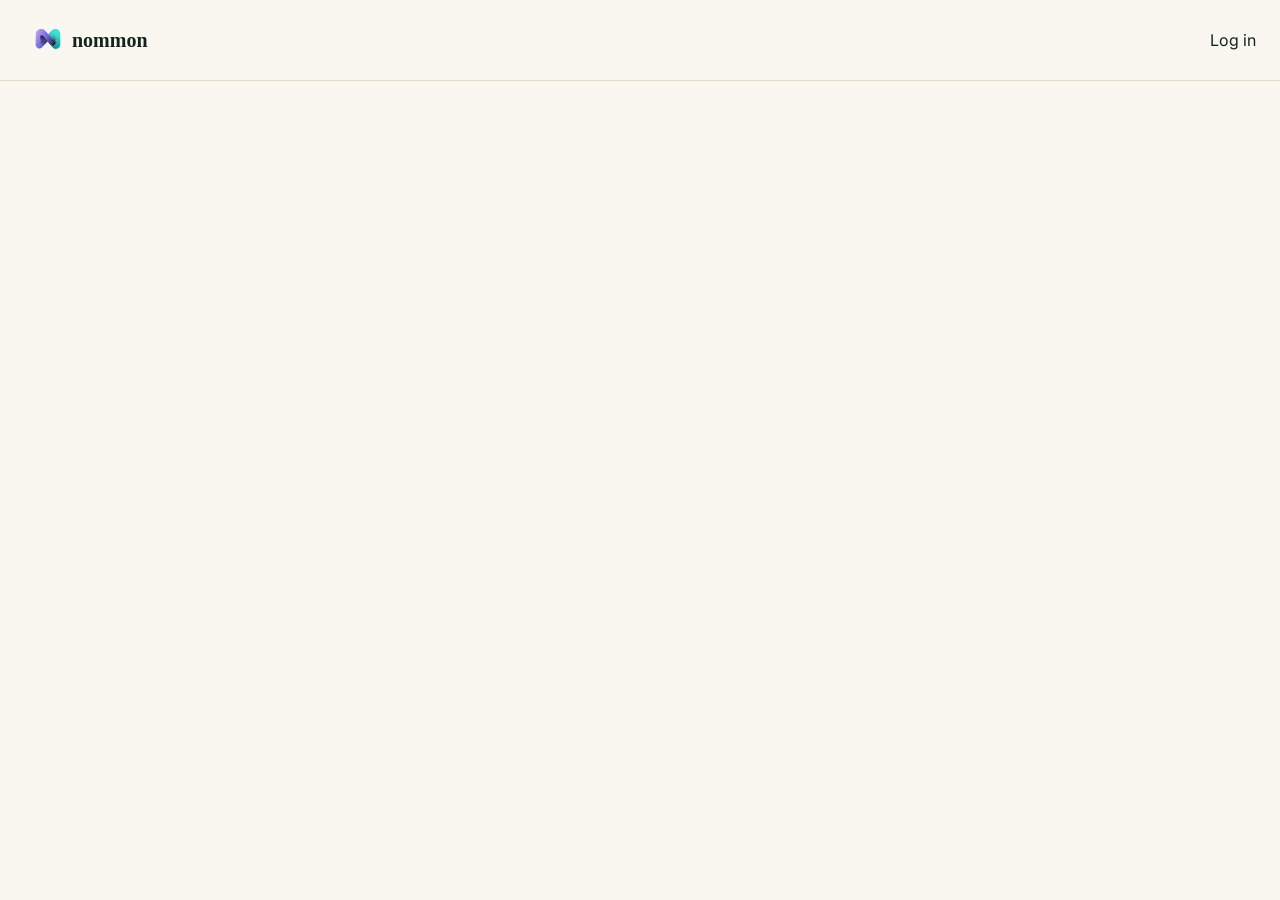
<file: index.html>
<!DOCTYPE html>
<html lang="">
  <head>
    <meta charset="UTF-8">
    <link rel="icon" href="/favicon.ico">
    <meta name="viewport" content="width=device-width, initial-scale=1.0">
    <meta name="theme-color" content="#faf7f1">
    <meta name="apple-mobile-web-app-capable" content="yes">
    <meta name="apple-mobile-web-app-status-bar-style" content="default">
    <meta name="apple-mobile-web-app-title" content="nommon">
    <link rel="apple-touch-icon" href="/pwa/apple-touch-icon.png">
    <title>nommon</title>
    <meta name="description" content="nommon — track your spending, budgets, and money at a glance.">
    <meta property="og:type" content="website">
    <meta property="og:title" content="nommon">
    <meta property="og:description" content="nommon — track your spending, budgets, and money at a glance.">
    <meta property="og:image" content="/social-preview.jpg">
    <meta name="twitter:card" content="summary_large_image">
    <meta name="twitter:title" content="nommon">
    <meta name="twitter:description" content="nommon — track your spending, budgets, and money at a glance.">
    <meta name="twitter:image" content="/social-preview.jpg">
    <script type="module" crossorigin src="/assets/index-Bi1_p0Q9.js"></script>
    <link rel="modulepreload" crossorigin href="/assets/utils-BBqXt1Ul.js">
    <link rel="modulepreload" crossorigin href="/assets/mutationError-DOsi5n_z.js">
    <link rel="modulepreload" crossorigin href="/assets/PopperContent-BxvuaprY.js">
    <link rel="stylesheet" crossorigin href="/assets/index-DiTKgKOl.css">
  <link rel="manifest" href="/manifest.webmanifest"><script id="vite-plugin-pwa:register-sw" src="/registerSW.js"></script></head>
  <body>
    <script>
      // Single Page Apps for GitHub Pages
      // https://github.com/rafgraph/spa-github-pages
      // Restores the path that 404.html encoded before redirecting here.
      ;(function (l) {
        if (l.search[1] === '/') {
          var decoded = l.search
            .slice(1)
            .split('&')
            .map(function (s) {
              return s.replace(/~and~/g, '&')
            })
            .join('?')
          window.history.replaceState(null, null, l.pathname.slice(0, -1) + decoded + l.hash)
        }
      })(window.location)
    </script>
    <script>
      (function () {
        try {
          var stored = localStorage.getItem('nommon-color-scheme')
          var dark =
            stored === 'dark' ||
            (stored !== 'light' && window.matchMedia('(prefers-color-scheme: dark)').matches)
          if (dark) document.documentElement.classList.add('dark')
        } catch (e) {}
      })()
    </script>
    <div id="app"></div>
  </body>
</html>
</file>
<file: assets/index-DiTKgKOl.css>
@import "https://fonts.googleapis.com/css2?family=Inter:wght@400;500;600;700&display=swap";@layer components;@layer properties{@supports (((-webkit-hyphens:none)) and (not (margin-trim:inline))) or ((-moz-orient:inline) and (not (color:rgb(from red r g b)))){*,:before,:after,::backdrop{--tw-translate-x:0;--tw-translate-y:0;--tw-translate-z:0;--tw-rotate-x:initial;--tw-rotate-y:initial;--tw-rotate-z:initial;--tw-skew-x:initial;--tw-skew-y:initial;--tw-border-style:solid;--tw-leading:initial;--tw-font-weight:initial;--tw-tracking:initial;--tw-shadow:0 0 #0000;--tw-shadow-color:initial;--tw-shadow-alpha:100%;--tw-inset-shadow:0 0 #0000;--tw-inset-shadow-color:initial;--tw-inset-shadow-alpha:100%;--tw-ring-color:initial;--tw-ring-shadow:0 0 #0000;--tw-inset-ring-color:initial;--tw-inset-ring-shadow:0 0 #0000;--tw-ring-inset:initial;--tw-ring-offset-width:0px;--tw-ring-offset-color:#fff;--tw-ring-offset-shadow:0 0 #0000;--tw-outline-style:solid;--tw-blur:initial;--tw-brightness:initial;--tw-contrast:initial;--tw-grayscale:initial;--tw-hue-rotate:initial;--tw-invert:initial;--tw-opacity:initial;--tw-saturate:initial;--tw-sepia:initial;--tw-drop-shadow:initial;--tw-drop-shadow-color:initial;--tw-drop-shadow-alpha:100%;--tw-drop-shadow-size:initial;--tw-duration:initial;--tw-ease:initial;--tw-content:"";--tw-animation-delay:0s;--tw-animation-direction:normal;--tw-animation-duration:initial;--tw-animation-fill-mode:none;--tw-animation-iteration-count:1;--tw-enter-blur:0;--tw-enter-opacity:1;--tw-enter-rotate:0;--tw-enter-scale:1;--tw-enter-translate-x:0;--tw-enter-translate-y:0;--tw-exit-blur:0;--tw-exit-opacity:1;--tw-exit-rotate:0;--tw-exit-scale:1;--tw-exit-translate-x:0;--tw-exit-translate-y:0}}}@layer theme{:root,:host{--font-sans:-apple-system, BlinkMacSystemFont, "Segoe UI", Roboto, "Helvetica Neue", "Noto Sans", Arial, sans-serif, "Apple Color Emoji", "Segoe UI Emoji", "Segoe UI Symbol", "Noto Color Emoji";--font-serif:ui-serif, Georgia, Cambria, "Times New Roman", Times, serif;--font-mono:ui-monospace, SFMono-Regular, Menlo, Monaco, Consolas, "Liberation Mono", "Courier New", monospace;--color-black:#000;--color-white:#fff;--spacing:.25rem;--container-md:28rem;--container-lg:32rem;--text-xs:.75rem;--text-xs--line-height:calc(1 / .75);--text-sm:.875rem;--text-sm--line-height:calc(1.25 / .875);--text-base:1rem;--text-base--line-height:calc(1.5 / 1);--text-lg:1.125rem;--text-lg--line-height:calc(1.75 / 1.125);--text-xl:1.25rem;--text-xl--line-height:calc(1.75 / 1.25);--text-2xl:1.5rem;--text-2xl--line-height:calc(2 / 1.5);--font-weight-normal:400;--font-weight-medium:500;--font-weight-semibold:600;--radius-xs:.125rem;--radius-sm:calc(var(--radius) - 4px);--radius-md:calc(var(--radius) - 2px);--radius-lg:var(--radius);--radius-xl:calc(var(--radius) + 4px);--ease-in-out:cubic-bezier(.4, 0, .2, 1);--animate-spin:spin 1s linear infinite;--default-transition-duration:.15s;--default-transition-timing-function:cubic-bezier(.4, 0, .2, 1);--default-font-family:var(--font-sans);--default-mono-font-family:var(--font-mono);--color-primary-dark:var(--color-primary-dark);--color-primary-tint:var(--color-primary-tint);--color-accent-strong:var(--color-accent);--color-amber:var(--color-amber);--shadow-card:var(--shadow-card);--color-accent:var(--accent);--color-primary:var(--primary);--color-card:var(--card)}}@layer base{*,:after,:before,::backdrop{box-sizing:border-box;border:0 solid;margin:0;padding:0}::file-selector-button{box-sizing:border-box;border:0 solid;margin:0;padding:0}html,:host{-webkit-text-size-adjust:100%;tab-size:4;line-height:1.5;font-family:var(--default-font-family,-apple-system, BlinkMacSystemFont, "Segoe UI", Roboto, "Helvetica Neue", "Noto Sans", Arial, sans-serif, "Apple Color Emoji", "Segoe UI Emoji", "Segoe UI Symbol", "Noto Color Emoji");font-feature-settings:var(--default-font-feature-settings,normal);font-variation-settings:var(--default-font-variation-settings,normal);-webkit-tap-highlight-color:transparent}hr{height:0;color:inherit;border-top-width:1px}abbr:where([title]){-webkit-text-decoration:underline dotted;text-decoration:underline dotted}h1,h2,h3,h4,h5,h6{font-size:inherit;font-weight:inherit}a{color:inherit;-webkit-text-decoration:inherit;-webkit-text-decoration:inherit;-webkit-text-decoration:inherit;-webkit-text-decoration:inherit;text-decoration:inherit}b,strong{font-weight:bolder}code,kbd,samp,pre{font-family:var(--default-mono-font-family,ui-monospace, SFMono-Regular, Menlo, Monaco, Consolas, "Liberation Mono", "Courier New", monospace);font-feature-settings:var(--default-mono-font-feature-settings,normal);font-variation-settings:var(--default-mono-font-variation-settings,normal);font-size:1em}small{font-size:80%}sub,sup{vertical-align:baseline;font-size:75%;line-height:0;position:relative}sub{bottom:-.25em}sup{top:-.5em}table{text-indent:0;border-color:inherit;border-collapse:collapse}:-moz-focusring:where(:not(iframe)){outline:auto}progress{vertical-align:baseline}summary{display:list-item}ol,ul,menu{list-style:none}img,svg,video,canvas,audio,iframe,embed,object{vertical-align:middle;display:block}img,video{max-width:100%;height:auto}button,input,select,optgroup,textarea{font:inherit;font-feature-settings:inherit;font-variation-settings:inherit;letter-spacing:inherit;color:inherit;opacity:1;background-color:#0000;border-radius:0}::file-selector-button{font:inherit;font-feature-settings:inherit;font-variation-settings:inherit;letter-spacing:inherit;color:inherit;opacity:1;background-color:#0000;border-radius:0}:where(select:is([multiple],[size])) optgroup{font-weight:bolder}:where(select:is([multiple],[size])) optgroup option{padding-inline-start:20px}::file-selector-button{margin-inline-end:4px}::placeholder{opacity:1}@supports (not ((-webkit-appearance:-apple-pay-button))) or (contain-intrinsic-size:1px){::placeholder{color:currentColor}@supports (color:color-mix(in lab, red, red)){::placeholder{color:color-mix(in oklab, currentcolor 50%, transparent)}}}textarea{resize:vertical}::-webkit-search-decoration{-webkit-appearance:none}::-webkit-date-and-time-value{min-height:1lh;text-align:inherit}::-webkit-datetime-edit{display:inline-flex}::-webkit-datetime-edit-fields-wrapper{padding:0}::-webkit-datetime-edit{padding-block:0}::-webkit-datetime-edit-year-field{padding-block:0}::-webkit-datetime-edit-month-field{padding-block:0}::-webkit-datetime-edit-day-field{padding-block:0}::-webkit-datetime-edit-hour-field{padding-block:0}::-webkit-datetime-edit-minute-field{padding-block:0}::-webkit-datetime-edit-second-field{padding-block:0}::-webkit-datetime-edit-millisecond-field{padding-block:0}::-webkit-datetime-edit-meridiem-field{padding-block:0}::-webkit-calendar-picker-indicator{line-height:1}:-moz-ui-invalid{box-shadow:none}button,input:where([type=button],[type=reset],[type=submit]){appearance:button}::file-selector-button{appearance:button}::-webkit-inner-spin-button{height:auto}::-webkit-outer-spin-button{height:auto}[hidden]:where(:not([hidden=until-found])){display:none!important}*{border-color:var(--border);outline-color:var(--ring)}@supports (color:color-mix(in lab, red, red)){*{outline-color:color-mix(in oklab, var(--ring) 50%, transparent)}}body{background-color:var(--background);color:var(--foreground)}}@layer utilities{.\@container\/card-header{container:card-header/inline-size}.pointer-events-none{pointer-events:none}.collapse{visibility:collapse}.invisible{visibility:hidden}.visible{visibility:visible}.sr-only{clip-path:inset(50%);white-space:nowrap;border-width:0;width:1px;height:1px;margin:-1px;padding:0;position:absolute;overflow:hidden}.absolute{position:absolute}.fixed{position:fixed}.relative{position:relative}.static{position:static}.sticky{position:sticky}.inset-0{inset:0}.inset-x-0{inset-inline:0}.-top-12{top:calc(var(--spacing) * -12)}.top-0{top:0}.top-1\/2{top:50%}.top-4{top:calc(var(--spacing) * 4)}.top-\[50\%\]{top:50%}.top-\[var\(--nav-height\)\]{top:var(--nav-height)}.-right-12{right:calc(var(--spacing) * -12)}.right-0{right:0}.right-2{right:calc(var(--spacing) * 2)}.right-4{right:calc(var(--spacing) * 4)}.-bottom-12{bottom:calc(var(--spacing) * -12)}.bottom-0{bottom:0}.-left-12{left:calc(var(--spacing) * -12)}.left-0{left:0}.left-1\/2,.left-\[50\%\]{left:50%}.z-30{z-index:30}.z-40{z-index:40}.z-50{z-index:50}.z-\[5\]{z-index:5}.z-\[35\]{z-index:35}.z-\[36\]{z-index:36}.col-start-2{grid-column-start:2}.row-span-2{grid-row:span 2/span 2}.row-start-1{grid-row-start:1}.container{width:100%}@media (width>=40rem){.container{max-width:40rem}}@media (width>=48rem){.container{max-width:48rem}}@media (width>=64rem){.container{max-width:64rem}}@media (width>=80rem){.container{max-width:80rem}}@media (width>=96rem){.container{max-width:96rem}}.m-4\.5{margin:calc(var(--spacing) * 4.5)}.m-5{margin:calc(var(--spacing) * 5)}.m-7\.5{margin:calc(var(--spacing) * 7.5)}.m-14{margin:calc(var(--spacing) * 14)}.m-16{margin:calc(var(--spacing) * 16)}.m-17\.5{margin:calc(var(--spacing) * 17.5)}.m-34{margin:calc(var(--spacing) * 34)}.m-42{margin:calc(var(--spacing) * 42)}.m-48\.5{margin:calc(var(--spacing) * 48.5)}.m-80{margin:calc(var(--spacing) * 80)}.m-144\.5{margin:calc(var(--spacing) * 144.5)}.-mx-1{margin-inline:calc(var(--spacing) * -1)}.my-1{margin-block:var(--spacing)}.my-1\.5{margin-block:calc(var(--spacing) * 1.5)}.my-8{margin-block:calc(var(--spacing) * 8)}.ms-auto{margin-inline-start:auto}.me-2{margin-inline-end:calc(var(--spacing) * 2)}.-mt-4{margin-top:calc(var(--spacing) * -4)}.mt-0\.5{margin-top:calc(var(--spacing) * .5)}.mt-1\.5{margin-top:calc(var(--spacing) * 1.5)}.mt-2{margin-top:calc(var(--spacing) * 2)}.mb-2{margin-bottom:calc(var(--spacing) * 2)}.-ml-4{margin-left:calc(var(--spacing) * -4)}.block{display:block}.contents{display:contents}.flex{display:flex}.grid{display:grid}.hidden{display:none}.inline{display:inline}.inline-flex{display:inline-flex}.table{display:table}.size-2{width:calc(var(--spacing) * 2);height:calc(var(--spacing) * 2)}.size-2\.5{width:calc(var(--spacing) * 2.5);height:calc(var(--spacing) * 2.5)}.size-3\.5{width:calc(var(--spacing) * 3.5);height:calc(var(--spacing) * 3.5)}.size-4{width:calc(var(--spacing) * 4);height:calc(var(--spacing) * 4)}.size-5{width:calc(var(--spacing) * 5);height:calc(var(--spacing) * 5)}.size-6{width:calc(var(--spacing) * 6);height:calc(var(--spacing) * 6)}.size-8{width:calc(var(--spacing) * 8);height:calc(var(--spacing) * 8)}.size-9{width:calc(var(--spacing) * 9);height:calc(var(--spacing) * 9)}.size-10{width:calc(var(--spacing) * 10);height:calc(var(--spacing) * 10)}.size-12{width:calc(var(--spacing) * 12);height:calc(var(--spacing) * 12)}.size-full{width:100%;height:100%}.h-\(--reka-select-trigger-height\){height:var(--reka-select-trigger-height)}.h-1\.5{height:calc(var(--spacing) * 1.5)}.h-4{height:calc(var(--spacing) * 4)}.h-6{height:calc(var(--spacing) * 6)}.h-8{height:calc(var(--spacing) * 8)}.h-9{height:calc(var(--spacing) * 9)}.h-10{height:calc(var(--spacing) * 10)}.h-\[var\(--rest-height\,16px\)\]{height:var(--rest-height,16px)}.h-full{height:100%}.h-px{height:1px}.max-h-\(--reka-dropdown-menu-content-available-height\){max-height:var(--reka-dropdown-menu-content-available-height)}.max-h-\(--reka-select-content-available-height\){max-height:var(--reka-select-content-available-height)}.max-h-\[85vh\]{max-height:85vh}.min-h-\[var\(--nav-height\)\]{min-height:var(--nav-height)}.w-4{width:calc(var(--spacing) * 4)}.w-6{width:calc(var(--spacing) * 6)}.w-32{width:calc(var(--spacing) * 32)}.w-56{width:calc(var(--spacing) * 56)}.w-64{width:calc(var(--spacing) * 64)}.w-fit{width:fit-content}.w-full{width:100%}.max-w-\[calc\(100\%-2rem\)\]{max-width:calc(100% - 2rem)}.max-w-lg{max-width:var(--container-lg)}.min-w-\(--reka-select-trigger-width\){min-width:var(--reka-select-trigger-width)}.min-w-0{min-width:0}.min-w-\[8rem\]{min-width:8rem}.flex-1{flex:1}.flex-shrink{flex-shrink:1}.shrink-0{flex-shrink:0}.grow{flex-grow:1}.grow-0{flex-grow:0}.basis-full{flex-basis:100%}.origin-\(--reka-dropdown-menu-content-transform-origin\){transform-origin:var(--reka-dropdown-menu-content-transform-origin)}.-translate-x-1\/2{--tw-translate-x:calc(calc(1 / 2 * 100%) * -1);translate:var(--tw-translate-x) var(--tw-translate-y)}.translate-x-\[-50\%\]{--tw-translate-x:-50%;translate:var(--tw-translate-x) var(--tw-translate-y)}.-translate-y-1\/2{--tw-translate-y:calc(calc(1 / 2 * 100%) * -1);translate:var(--tw-translate-x) var(--tw-translate-y)}.translate-y-\[-50\%\]{--tw-translate-y:-50%;translate:var(--tw-translate-x) var(--tw-translate-y)}.rotate-90{rotate:90deg}.transform{transform:var(--tw-rotate-x,) var(--tw-rotate-y,) var(--tw-rotate-z,) var(--tw-skew-x,) var(--tw-skew-y,)}.animate-spin{animation:var(--animate-spin)}.cursor-default{cursor:default}.cursor-pointer{cursor:pointer}.resize{resize:both}.scroll-my-1{scroll-margin-block:var(--spacing)}.list-none{list-style-type:none}.auto-rows-min{grid-auto-rows:min-content}.grid-cols-1{grid-template-columns:repeat(1,minmax(0,1fr))}.grid-cols-\[repeat\(3\,auto\)\]{grid-template-columns:repeat(3,auto)}.grid-rows-\[auto_auto\]{grid-template-rows:auto auto}.flex-col{flex-direction:column}.flex-col-reverse{flex-direction:column-reverse}.flex-row{flex-direction:row}.flex-wrap{flex-wrap:wrap}.place-items-center{place-items:center}.items-center{align-items:center}.items-start{align-items:flex-start}.justify-between{justify-content:space-between}.justify-center{justify-content:center}.justify-start{justify-content:flex-start}.gap-0\.5{gap:calc(var(--spacing) * .5)}.gap-1{gap:var(--spacing)}.gap-1\.5{gap:calc(var(--spacing) * 1.5)}.gap-2{gap:calc(var(--spacing) * 2)}.gap-2\.5{gap:calc(var(--spacing) * 2.5)}.gap-3{gap:calc(var(--spacing) * 3)}.gap-3\.5{gap:calc(var(--spacing) * 3.5)}.gap-4{gap:calc(var(--spacing) * 4)}.gap-5{gap:calc(var(--spacing) * 5)}.gap-8{gap:calc(var(--spacing) * 8)}.self-start{align-self:flex-start}.justify-self-center{justify-self:center}.justify-self-end{justify-self:flex-end}.truncate{text-overflow:ellipsis;white-space:nowrap;overflow:hidden}.overflow-hidden{overflow:hidden}.overflow-visible{overflow:visible}.overflow-x-hidden{overflow-x:hidden}.overflow-y-auto{overflow-y:auto}.rounded-\[var\(--radius-lg\)\]{border-radius:var(--radius-lg)}.rounded-\[var\(--radius-md\)\]{border-radius:var(--radius-md)}.rounded-\[var\(--radius-sm\)\]{border-radius:var(--radius-sm)}.rounded-full{border-radius:2147483647px}.rounded-lg{border-radius:var(--radius)}.rounded-md{border-radius:calc(var(--radius) - 2px)}.rounded-sm{border-radius:calc(var(--radius) - 4px)}.rounded-xl{border-radius:calc(var(--radius) + 4px)}.rounded-xs{border-radius:var(--radius-xs)}.border{border-style:var(--tw-border-style);border-width:1px}.border-0{border-style:var(--tw-border-style);border-width:0}.border-s-4{border-inline-start-style:var(--tw-border-style);border-inline-start-width:4px}.border-e{border-inline-end-style:var(--tw-border-style);border-inline-end-width:1px}.border-t{border-top-style:var(--tw-border-style);border-top-width:1px}.border-b{border-bottom-style:var(--tw-border-style);border-bottom-width:1px}.border-dashed{--tw-border-style:dashed;border-style:dashed}.border-border{border-color:var(--border)}.border-foreground{border-color:var(--foreground)}.border-input{border-color:var(--input)}.border-primary-dark{border-color:var(--color-primary-dark)}.border-primary\/40{border-color:var(--primary)}@supports (color:color-mix(in lab, red, red)){.border-primary\/40{border-color:color-mix(in oklab, var(--primary) 40%, transparent)}}.border-transparent{border-color:#0000}.bg-accent{background-color:var(--accent)}.bg-accent-strong{background-color:var(--color-accent)}.bg-amber{background-color:var(--color-amber)}.bg-background{background-color:var(--background)}.bg-black\/40{background-color:#0006}@supports (color:color-mix(in lab, red, red)){.bg-black\/40{background-color:color-mix(in oklab, var(--color-black) 40%, transparent)}}.bg-black\/80{background-color:#000c}@supports (color:color-mix(in lab, red, red)){.bg-black\/80{background-color:color-mix(in oklab, var(--color-black) 80%, transparent)}}.bg-border{background-color:var(--border)}.bg-card{background-color:var(--card)}.bg-destructive{background-color:var(--destructive)}.bg-muted{background-color:var(--muted)}.bg-popover{background-color:var(--popover)}.bg-primary{background-color:var(--primary)}.bg-primary-tint{background-color:var(--color-primary-tint)}.bg-secondary{background-color:var(--secondary)}.bg-transparent{background-color:#0000}.p-0{padding:0}.p-0\.5{padding:calc(var(--spacing) * .5)}.p-1{padding:var(--spacing)}.p-2{padding:calc(var(--spacing) * 2)}.p-6{padding:calc(var(--spacing) * 6)}.px-1\.5{padding-inline:calc(var(--spacing) * 1.5)}.px-2{padding-inline:calc(var(--spacing) * 2)}.px-3{padding-inline:calc(var(--spacing) * 3)}.px-4{padding-inline:calc(var(--spacing) * 4)}.px-6{padding-inline:calc(var(--spacing) * 6)}.py-0\.5{padding-block:calc(var(--spacing) * .5)}.py-1{padding-block:var(--spacing)}.py-1\.5{padding-block:calc(var(--spacing) * 1.5)}.py-2{padding-block:calc(var(--spacing) * 2)}.py-2\.5{padding-block:calc(var(--spacing) * 2.5)}.py-4{padding-block:calc(var(--spacing) * 4)}.py-5{padding-block:calc(var(--spacing) * 5)}.ps-0{padding-inline-start:0}.ps-3{padding-inline-start:calc(var(--spacing) * 3)}.pt-4{padding-top:calc(var(--spacing) * 4)}.pr-8{padding-right:calc(var(--spacing) * 8)}.pl-2{padding-left:calc(var(--spacing) * 2)}.pl-4{padding-left:calc(var(--spacing) * 4)}.text-center{text-align:center}.font-serif{font-family:var(--font-serif)}.text-2xl{font-size:var(--text-2xl);line-height:var(--tw-leading,var(--text-2xl--line-height))}.text-base{font-size:var(--text-base);line-height:var(--tw-leading,var(--text-base--line-height))}.text-lg{font-size:var(--text-lg);line-height:var(--tw-leading,var(--text-lg--line-height))}.text-sm{font-size:var(--text-sm);line-height:var(--tw-leading,var(--text-sm--line-height))}.text-xl{font-size:var(--text-xl);line-height:var(--tw-leading,var(--text-xl--line-height))}.text-xs{font-size:var(--text-xs);line-height:var(--tw-leading,var(--text-xs--line-height))}.text-\[11px\]{font-size:11px}.text-\[13px\]{font-size:13px}.leading-none{--tw-leading:1;line-height:1}.font-medium{--tw-font-weight:var(--font-weight-medium);font-weight:var(--font-weight-medium)}.font-normal{--tw-font-weight:var(--font-weight-normal);font-weight:var(--font-weight-normal)}.font-semibold{--tw-font-weight:var(--font-weight-semibold);font-weight:var(--font-weight-semibold)}.tracking-\[0\.04em\]{--tw-tracking:.04em;letter-spacing:.04em}.break-all{word-break:break-all}.whitespace-nowrap{white-space:nowrap}.text-accent-strong{color:var(--color-accent)}.text-amber{color:var(--color-amber)}.text-card-foreground{color:var(--card-foreground)}.text-current{color:currentColor}.text-destructive{color:var(--destructive)}.text-foreground{color:var(--foreground)}.text-muted-foreground{color:var(--muted-foreground)}.text-popover-foreground{color:var(--popover-foreground)}.text-primary{color:var(--primary)}.text-primary-dark{color:var(--color-primary-dark)}.text-primary-foreground{color:var(--primary-foreground)}.text-secondary-foreground{color:var(--secondary-foreground)}.text-transparent{color:#0000}.text-white{color:var(--color-white)}.capitalize{text-transform:capitalize}.uppercase{text-transform:uppercase}.no-underline{text-decoration-line:none}.underline-offset-4{text-underline-offset:4px}.opacity-50{opacity:.5}.opacity-70{opacity:.7}.shadow-card{--tw-shadow:var(--shadow-card);box-shadow:var(--tw-inset-shadow), var(--tw-inset-ring-shadow), var(--tw-ring-offset-shadow), var(--tw-ring-shadow), var(--tw-shadow)}.shadow-lg{--tw-shadow:0 10px 15px -3px var(--tw-shadow-color,#0000001a), 0 4px 6px -4px var(--tw-shadow-color,#0000001a);box-shadow:var(--tw-inset-shadow), var(--tw-inset-ring-shadow), var(--tw-ring-offset-shadow), var(--tw-ring-shadow), var(--tw-shadow)}.shadow-md{--tw-shadow:0 4px 6px -1px var(--tw-shadow-color,#0000001a), 0 2px 4px -2px var(--tw-shadow-color,#0000001a);box-shadow:var(--tw-inset-shadow), var(--tw-inset-ring-shadow), var(--tw-ring-offset-shadow), var(--tw-ring-shadow), var(--tw-shadow)}.shadow-xs{--tw-shadow:0 1px 2px 0 var(--tw-shadow-color,#0000000d);box-shadow:var(--tw-inset-shadow), var(--tw-inset-ring-shadow), var(--tw-ring-offset-shadow), var(--tw-ring-shadow), var(--tw-shadow)}.ring{--tw-ring-shadow:var(--tw-ring-inset,) 0 0 0 calc(1px + var(--tw-ring-offset-width)) var(--tw-ring-color,currentcolor);box-shadow:var(--tw-inset-shadow), var(--tw-inset-ring-shadow), var(--tw-ring-offset-shadow), var(--tw-ring-shadow), var(--tw-shadow)}.ring-2{--tw-ring-shadow:var(--tw-ring-inset,) 0 0 0 calc(2px + var(--tw-ring-offset-width)) var(--tw-ring-color,currentcolor);box-shadow:var(--tw-inset-shadow), var(--tw-inset-ring-shadow), var(--tw-ring-offset-shadow), var(--tw-ring-shadow), var(--tw-shadow)}.ring-background{--tw-ring-color:var(--background)}.ring-offset-background{--tw-ring-offset-color:var(--background)}.outline-hidden{--tw-outline-style:none;outline-style:none}@media (forced-colors:active){.outline-hidden{outline-offset:2px;outline:2px solid #0000}}.outline{outline-style:var(--tw-outline-style);outline-width:1px}.outline-2{outline-style:var(--tw-outline-style);outline-width:2px}.-outline-offset-4{outline-offset:calc(4px * -1)}.outline-background{outline-color:var(--background)}.\!filter{filter:var(--tw-blur,) var(--tw-brightness,) var(--tw-contrast,) var(--tw-grayscale,) var(--tw-hue-rotate,) var(--tw-invert,) var(--tw-saturate,) var(--tw-sepia,) var(--tw-drop-shadow,)!important}.filter{filter:var(--tw-blur,) var(--tw-brightness,) var(--tw-contrast,) var(--tw-grayscale,) var(--tw-hue-rotate,) var(--tw-invert,) var(--tw-saturate,) var(--tw-sepia,) var(--tw-drop-shadow,)}.transition{transition-property:color,background-color,border-color,outline-color,text-decoration-color,fill,stroke,--tw-gradient-from,--tw-gradient-via,--tw-gradient-to,opacity,box-shadow,transform,translate,scale,rotate,filter,-webkit-backdrop-filter,backdrop-filter,display,content-visibility,overlay,pointer-events;transition-timing-function:var(--tw-ease,var(--default-transition-timing-function));transition-duration:var(--tw-duration,var(--default-transition-duration))}.transition-\[color\,box-shadow\]{transition-property:color,box-shadow;transition-timing-function:var(--tw-ease,var(--default-transition-timing-function));transition-duration:var(--tw-duration,var(--default-transition-duration))}.transition-\[height\,background-color\,color\,border-color\]{transition-property:height,background-color,color,border-color;transition-timing-function:var(--tw-ease,var(--default-transition-timing-function));transition-duration:var(--tw-duration,var(--default-transition-duration))}.transition-\[width\]{transition-property:width;transition-timing-function:var(--tw-ease,var(--default-transition-timing-function));transition-duration:var(--tw-duration,var(--default-transition-duration))}.transition-all{transition-property:all;transition-timing-function:var(--tw-ease,var(--default-transition-timing-function));transition-duration:var(--tw-duration,var(--default-transition-duration))}.transition-colors{transition-property:color,background-color,border-color,outline-color,text-decoration-color,fill,stroke,--tw-gradient-from,--tw-gradient-via,--tw-gradient-to;transition-timing-function:var(--tw-ease,var(--default-transition-timing-function));transition-duration:var(--tw-duration,var(--default-transition-duration))}.transition-opacity{transition-property:opacity;transition-timing-function:var(--tw-ease,var(--default-transition-timing-function));transition-duration:var(--tw-duration,var(--default-transition-duration))}.transition-shadow{transition-property:box-shadow;transition-timing-function:var(--tw-ease,var(--default-transition-timing-function));transition-duration:var(--tw-duration,var(--default-transition-duration))}.duration-150{--tw-duration:.15s;transition-duration:.15s}.duration-200{--tw-duration:.2s;transition-duration:.2s}.ease-in-out{--tw-ease:var(--ease-in-out);transition-timing-function:var(--ease-in-out)}.outline-none{--tw-outline-style:none;outline-style:none}.select-none{-webkit-user-select:none;user-select:none}.running{animation-play-state:running}.group-data-\[disabled\=true\]\:pointer-events-none:is(:where(.group)[data-disabled=true] *){pointer-events:none}.group-data-\[disabled\=true\]\:opacity-50:is(:where(.group)[data-disabled=true] *){opacity:.5}.peer-disabled\:cursor-not-allowed:is(:where(.peer):disabled~*){cursor:not-allowed}.peer-disabled\:opacity-50:is(:where(.peer):disabled~*){opacity:.5}.selection\:bg-primary ::selection{background-color:var(--primary)}.selection\:bg-primary::selection{background-color:var(--primary)}.selection\:text-primary-foreground ::selection{color:var(--primary-foreground)}.selection\:text-primary-foreground::selection{color:var(--primary-foreground)}.file\:inline-flex::file-selector-button{display:inline-flex}.file\:h-7::file-selector-button{height:calc(var(--spacing) * 7)}.file\:border-0::file-selector-button{border-style:var(--tw-border-style);border-width:0}.file\:bg-transparent::file-selector-button{background-color:#0000}.file\:text-sm::file-selector-button{font-size:var(--text-sm);line-height:var(--tw-leading,var(--text-sm--line-height))}.file\:font-medium::file-selector-button{--tw-font-weight:var(--font-weight-medium);font-weight:var(--font-weight-medium)}.file\:text-foreground::file-selector-button{color:var(--foreground)}.placeholder\:text-muted-foreground::placeholder{color:var(--muted-foreground)}.after\:absolute:after{content:var(--tw-content);position:absolute}.after\:right-full:after{content:var(--tw-content);right:100%}.after\:-bottom-1:after{content:var(--tw-content);bottom:calc(var(--spacing) * -1)}.after\:left-0:after{content:var(--tw-content);left:0}.after\:h-0\.5:after{content:var(--tw-content);height:calc(var(--spacing) * .5)}.after\:rounded-full:after{content:var(--tw-content);border-radius:2147483647px}.after\:bg-primary:after{content:var(--tw-content);background-color:var(--primary)}.after\:transition-\[right\]:after{content:var(--tw-content);transition-property:right;transition-timing-function:var(--tw-ease,var(--default-transition-timing-function));transition-duration:var(--tw-duration,var(--default-transition-duration))}.after\:duration-\[180ms\]:after{content:var(--tw-content);--tw-duration:.18s;transition-duration:.18s}.after\:content-\[\'\'\]:after{--tw-content:"";content:var(--tw-content)}@media (hover:hover){.hover\:h-7:hover{height:calc(var(--spacing) * 7)}.hover\:border:hover{border-style:var(--tw-border-style);border-width:1px}.hover\:border-dashed:hover{--tw-border-style:dashed;border-style:dashed}.hover\:border-primary:hover{border-color:var(--primary)}.hover\:bg-accent:hover{background-color:var(--accent)}.hover\:bg-amber\/90:hover{background-color:var(--color-amber)}@supports (color:color-mix(in lab, red, red)){.hover\:bg-amber\/90:hover{background-color:color-mix(in oklab, var(--color-amber) 90%, transparent)}}.hover\:bg-background:hover{background-color:var(--background)}.hover\:bg-destructive\/90:hover{background-color:var(--destructive)}@supports (color:color-mix(in lab, red, red)){.hover\:bg-destructive\/90:hover{background-color:color-mix(in oklab, var(--destructive) 90%, transparent)}}.hover\:bg-primary\/90:hover{background-color:var(--primary)}@supports (color:color-mix(in lab, red, red)){.hover\:bg-primary\/90:hover{background-color:color-mix(in oklab, var(--primary) 90%, transparent)}}.hover\:bg-secondary:hover,.hover\:bg-secondary\/80:hover{background-color:var(--secondary)}@supports (color:color-mix(in lab, red, red)){.hover\:bg-secondary\/80:hover{background-color:color-mix(in oklab, var(--secondary) 80%, transparent)}}.hover\:text-accent-foreground:hover{color:var(--accent-foreground)}.hover\:text-foreground:hover{color:var(--foreground)}.hover\:underline:hover{text-decoration-line:underline}.hover\:opacity-80:hover{opacity:.8}.hover\:opacity-100:hover{opacity:1}.hover\:shadow-\[0_0_0_3px_var\(--color-primary-tint\)\]:hover{--tw-shadow:0 0 0 3px var(--tw-shadow-color,var(--color-primary-tint));box-shadow:var(--tw-inset-shadow), var(--tw-inset-ring-shadow), var(--tw-ring-offset-shadow), var(--tw-ring-shadow), var(--tw-shadow)}.hover\:shadow-\[0_0_0_10px_var\(--background\)\]\!:hover{--tw-shadow:0 0 0 10px var(--tw-shadow-color,var(--background))!important;box-shadow:var(--tw-inset-shadow), var(--tw-inset-ring-shadow), var(--tw-ring-offset-shadow), var(--tw-ring-shadow), var(--tw-shadow)!important}.hover\:shadow-md:hover{--tw-shadow:0 4px 6px -1px var(--tw-shadow-color,#0000001a), 0 2px 4px -2px var(--tw-shadow-color,#0000001a);box-shadow:var(--tw-inset-shadow), var(--tw-inset-ring-shadow), var(--tw-ring-offset-shadow), var(--tw-ring-shadow), var(--tw-shadow)}.hover\:after\:right-0:hover:after{content:var(--tw-content);right:0}}.focus\:bg-accent:focus{background-color:var(--accent)}.focus\:text-accent-foreground:focus{color:var(--accent-foreground)}.focus\:ring-2:focus{--tw-ring-shadow:var(--tw-ring-inset,) 0 0 0 calc(2px + var(--tw-ring-offset-width)) var(--tw-ring-color,currentcolor);box-shadow:var(--tw-inset-shadow), var(--tw-inset-ring-shadow), var(--tw-ring-offset-shadow), var(--tw-ring-shadow), var(--tw-shadow)}.focus\:ring-ring:focus{--tw-ring-color:var(--ring)}.focus\:ring-offset-2:focus{--tw-ring-offset-width:2px;--tw-ring-offset-shadow:var(--tw-ring-inset,) 0 0 0 var(--tw-ring-offset-width) var(--tw-ring-offset-color)}.focus\:outline-hidden:focus{--tw-outline-style:none;outline-style:none}@media (forced-colors:active){.focus\:outline-hidden:focus{outline-offset:2px;outline:2px solid #0000}}.focus-visible\:border-ring:focus-visible{border-color:var(--ring)}.focus-visible\:ring-3:focus-visible{--tw-ring-shadow:var(--tw-ring-inset,) 0 0 0 calc(3px + var(--tw-ring-offset-width)) var(--tw-ring-color,currentcolor);box-shadow:var(--tw-inset-shadow), var(--tw-inset-ring-shadow), var(--tw-ring-offset-shadow), var(--tw-ring-shadow), var(--tw-shadow)}.focus-visible\:ring-destructive\/20:focus-visible{--tw-ring-color:var(--destructive)}@supports (color:color-mix(in lab, red, red)){.focus-visible\:ring-destructive\/20:focus-visible{--tw-ring-color:color-mix(in oklab, var(--destructive) 20%, transparent)}}.focus-visible\:ring-ring\/50:focus-visible{--tw-ring-color:var(--ring)}@supports (color:color-mix(in lab, red, red)){.focus-visible\:ring-ring\/50:focus-visible{--tw-ring-color:color-mix(in oklab, var(--ring) 50%, transparent)}}.disabled\:pointer-events-none:disabled{pointer-events:none}.disabled\:cursor-not-allowed:disabled{cursor:not-allowed}.disabled\:opacity-50:disabled{opacity:.5}.has-data-\[slot\=card-action\]\:grid-cols-\[1fr_auto\]:has([data-slot=card-action]){grid-template-columns:1fr auto}.has-\[\>svg\]\:px-1\.5:has(>svg){padding-inline:calc(var(--spacing) * 1.5)}.has-\[\>svg\]\:px-2\.5:has(>svg){padding-inline:calc(var(--spacing) * 2.5)}.has-\[\>svg\]\:px-3:has(>svg){padding-inline:calc(var(--spacing) * 3)}.has-\[\>svg\]\:px-4:has(>svg){padding-inline:calc(var(--spacing) * 4)}.aria-invalid\:border-destructive[aria-invalid=true]{border-color:var(--destructive)}.aria-invalid\:ring-destructive\/20[aria-invalid=true]{--tw-ring-color:var(--destructive)}@supports (color:color-mix(in lab, red, red)){.aria-invalid\:ring-destructive\/20[aria-invalid=true]{--tw-ring-color:color-mix(in oklab, var(--destructive) 20%, transparent)}}.data-\[disabled\]\:pointer-events-none[data-disabled]{pointer-events:none}.data-\[disabled\]\:opacity-50[data-disabled]{opacity:.5}.data-\[inset\]\:pl-8[data-inset]{padding-left:calc(var(--spacing) * 8)}.data-\[placeholder\]\:text-muted-foreground[data-placeholder]{color:var(--muted-foreground)}.data-\[side\=bottom\]\:translate-y-1[data-side=bottom]{--tw-translate-y:var(--spacing);translate:var(--tw-translate-x) var(--tw-translate-y)}.data-\[side\=bottom\]\:slide-in-from-top-2[data-side=bottom]{--tw-enter-translate-y:calc(2*var(--spacing)*-1)}.data-\[side\=left\]\:-translate-x-1[data-side=left]{--tw-translate-x:calc(var(--spacing) * -1);translate:var(--tw-translate-x) var(--tw-translate-y)}.data-\[side\=left\]\:slide-in-from-right-2[data-side=left]{--tw-enter-translate-x:calc(2*var(--spacing))}.data-\[side\=right\]\:translate-x-1[data-side=right]{--tw-translate-x:var(--spacing);translate:var(--tw-translate-x) var(--tw-translate-y)}.data-\[side\=right\]\:slide-in-from-left-2[data-side=right]{--tw-enter-translate-x:calc(2*var(--spacing)*-1)}.data-\[side\=top\]\:-translate-y-1[data-side=top]{--tw-translate-y:calc(var(--spacing) * -1);translate:var(--tw-translate-x) var(--tw-translate-y)}.data-\[side\=top\]\:slide-in-from-bottom-2[data-side=top]{--tw-enter-translate-y:calc(2*var(--spacing))}.data-\[size\=default\]\:h-9[data-size=default]{height:calc(var(--spacing) * 9)}.data-\[size\=sm\]\:h-8[data-size=sm]{height:calc(var(--spacing) * 8)}:is(.\*\:data-\[slot\=select-value\]\:line-clamp-1>*)[data-slot=select-value]{-webkit-line-clamp:1;-webkit-box-orient:vertical;display:-webkit-box;overflow:hidden}:is(.\*\:data-\[slot\=select-value\]\:flex>*)[data-slot=select-value]{display:flex}:is(.\*\:data-\[slot\=select-value\]\:items-center>*)[data-slot=select-value]{align-items:center}:is(.\*\:data-\[slot\=select-value\]\:gap-2>*)[data-slot=select-value]{gap:calc(var(--spacing) * 2)}.data-\[state\=closed\]\:animate-out[data-state=closed]{animation:exit var(--tw-animation-duration,var(--tw-duration,.15s))var(--tw-ease,ease)var(--tw-animation-delay,0s)var(--tw-animation-iteration-count,1)var(--tw-animation-direction,normal)var(--tw-animation-fill-mode,none)}.data-\[state\=closed\]\:fade-out-0[data-state=closed]{--tw-exit-opacity:0}.data-\[state\=closed\]\:zoom-out-95[data-state=closed]{--tw-exit-scale:.95}.data-\[state\=open\]\:animate-in[data-state=open]{animation:enter var(--tw-animation-duration,var(--tw-duration,.15s))var(--tw-ease,ease)var(--tw-animation-delay,0s)var(--tw-animation-iteration-count,1)var(--tw-animation-direction,normal)var(--tw-animation-fill-mode,none)}.data-\[state\=open\]\:bg-accent[data-state=open]{background-color:var(--accent)}.data-\[state\=open\]\:text-muted-foreground[data-state=open]{color:var(--muted-foreground)}.data-\[state\=open\]\:fade-in-0[data-state=open]{--tw-enter-opacity:0}.data-\[state\=open\]\:zoom-in-95[data-state=open]{--tw-enter-scale:.95}.data-\[variant\=destructive\]\:text-destructive[data-variant=destructive]{color:var(--destructive)}.data-\[variant\=destructive\]\:focus\:bg-destructive\/10[data-variant=destructive]:focus{background-color:var(--destructive)}@supports (color:color-mix(in lab, red, red)){.data-\[variant\=destructive\]\:focus\:bg-destructive\/10[data-variant=destructive]:focus{background-color:color-mix(in oklab, var(--destructive) 10%, transparent)}}.data-\[variant\=destructive\]\:focus\:text-destructive[data-variant=destructive]:focus{color:var(--destructive)}@media (width>=40rem){.sm\:max-w-\[min\(90vw\,900px\)\]{max-width:min(90vw,900px)}.sm\:max-w-lg{max-width:var(--container-lg)}.sm\:max-w-md{max-width:var(--container-md)}.sm\:flex-row{flex-direction:row}.sm\:justify-end{justify-content:flex-end}.sm\:gap-6{gap:calc(var(--spacing) * 6)}.sm\:rounded-lg{border-radius:var(--radius)}.sm\:px-6{padding-inline:calc(var(--spacing) * 6)}.sm\:py-6{padding-block:calc(var(--spacing) * 6)}.sm\:py-8{padding-block:calc(var(--spacing) * 8)}.sm\:text-left{text-align:left}}@media (width>=48rem){.md\:hidden{display:none}.md\:w-full{width:100%}.md\:text-sm{font-size:var(--text-sm);line-height:var(--tw-leading,var(--text-sm--line-height))}}.dark\:border-input:is(.dark *){border-color:var(--input)}.dark\:bg-destructive\/60:is(.dark *){background-color:var(--destructive)}@supports (color:color-mix(in lab, red, red)){.dark\:bg-destructive\/60:is(.dark *){background-color:color-mix(in oklab, var(--destructive) 60%, transparent)}}.dark\:bg-input\/30:is(.dark *){background-color:var(--input)}@supports (color:color-mix(in lab, red, red)){.dark\:bg-input\/30:is(.dark *){background-color:color-mix(in oklab, var(--input) 30%, transparent)}}@media (hover:hover){.dark\:hover\:bg-accent\/50:is(.dark *):hover{background-color:var(--accent)}@supports (color:color-mix(in lab, red, red)){.dark\:hover\:bg-accent\/50:is(.dark *):hover{background-color:color-mix(in oklab, var(--accent) 50%, transparent)}}.dark\:hover\:bg-input\/50:is(.dark *):hover{background-color:var(--input)}@supports (color:color-mix(in lab, red, red)){.dark\:hover\:bg-input\/50:is(.dark *):hover{background-color:color-mix(in oklab, var(--input) 50%, transparent)}}}.dark\:focus-visible\:ring-destructive\/40:is(.dark *):focus-visible{--tw-ring-color:var(--destructive)}@supports (color:color-mix(in lab, red, red)){.dark\:focus-visible\:ring-destructive\/40:is(.dark *):focus-visible{--tw-ring-color:color-mix(in oklab, var(--destructive) 40%, transparent)}}.dark\:aria-invalid\:ring-destructive\/40:is(.dark *)[aria-invalid=true]{--tw-ring-color:var(--destructive)}@supports (color:color-mix(in lab, red, red)){.dark\:aria-invalid\:ring-destructive\/40:is(.dark *)[aria-invalid=true]{--tw-ring-color:color-mix(in oklab, var(--destructive) 40%, transparent)}}.dark\:data-\[variant\=destructive\]\:focus\:bg-destructive\/20:is(.dark *)[data-variant=destructive]:focus{background-color:var(--destructive)}@supports (color:color-mix(in lab, red, red)){.dark\:data-\[variant\=destructive\]\:focus\:bg-destructive\/20:is(.dark *)[data-variant=destructive]:focus{background-color:color-mix(in oklab, var(--destructive) 20%, transparent)}}.\[\&_svg\]\:pointer-events-none svg{pointer-events:none}.\[\&_svg\]\:shrink-0 svg{flex-shrink:0}.\[\&_svg\]\:text-muted-foreground svg{color:var(--muted-foreground)}.\[\&_svg\]\:opacity-60 svg{opacity:.6}.\[\&_svg\]\:transition-\[opacity\,color\] svg{transition-property:opacity,color;transition-timing-function:var(--tw-ease,var(--default-transition-timing-function));transition-duration:var(--tw-duration,var(--default-transition-duration))}.\[\&_svg\]\:duration-150 svg{--tw-duration:.15s;transition-duration:.15s}@media (hover:hover){.hover\:\[\&_svg\]\:text-foreground:hover svg{color:var(--foreground)}.hover\:\[\&_svg\]\:opacity-100:hover svg{opacity:1}}.\[\&_svg\:not\(\[class\*\=\'size-\'\]\)\]\:size-3 svg:not([class*=size-]){width:calc(var(--spacing) * 3);height:calc(var(--spacing) * 3)}.\[\&_svg\:not\(\[class\*\=\'size-\'\]\)\]\:size-4 svg:not([class*=size-]){width:calc(var(--spacing) * 4);height:calc(var(--spacing) * 4)}.\[\&_svg\:not\(\[class\*\=\'text-\'\]\)\]\:text-muted-foreground svg:not([class*=text-]){color:var(--muted-foreground)}.\[\.border-b\]\:pb-4.border-b{padding-bottom:calc(var(--spacing) * 4)}@media (width>=40rem){.sm\:\[\.border-b\]\:pb-6.border-b{padding-bottom:calc(var(--spacing) * 6)}}.\[\.border-t\]\:pt-4.border-t{padding-top:calc(var(--spacing) * 4)}@media (width>=40rem){.sm\:\[\.border-t\]\:pt-6.border-t{padding-top:calc(var(--spacing) * 6)}}:is(.\*\:\[span\]\:last\:flex>*):is(span):last-child{display:flex}:is(.\*\:\[span\]\:last\:items-center>*):is(span):last-child{align-items:center}:is(.\*\:\[span\]\:last\:gap-2>*):is(span):last-child{gap:calc(var(--spacing) * 2)}:is(.data-\[variant\=destructive\]\:\*\:\[svg\]\:text-destructive\![data-variant=destructive]>*):is(svg){color:var(--destructive)!important}}@property --tw-animation-delay{syntax:"*";inherits:false;initial-value:0s}@property --tw-animation-direction{syntax:"*";inherits:false;initial-value:normal}@property --tw-animation-duration{syntax:"*";inherits:false}@property --tw-animation-fill-mode{syntax:"*";inherits:false;initial-value:none}@property --tw-animation-iteration-count{syntax:"*";inherits:false;initial-value:1}@property --tw-enter-blur{syntax:"*";inherits:false;initial-value:0}@property --tw-enter-opacity{syntax:"*";inherits:false;initial-value:1}@property --tw-enter-rotate{syntax:"*";inherits:false;initial-value:0}@property --tw-enter-scale{syntax:"*";inherits:false;initial-value:1}@property --tw-enter-translate-x{syntax:"*";inherits:false;initial-value:0}@property --tw-enter-translate-y{syntax:"*";inherits:false;initial-value:0}@property --tw-exit-blur{syntax:"*";inherits:false;initial-value:0}@property --tw-exit-opacity{syntax:"*";inherits:false;initial-value:1}@property --tw-exit-rotate{syntax:"*";inherits:false;initial-value:0}@property --tw-exit-scale{syntax:"*";inherits:false;initial-value:1}@property --tw-exit-translate-x{syntax:"*";inherits:false;initial-value:0}@property --tw-exit-translate-y{syntax:"*";inherits:false;initial-value:0}:root{--color-ink:#14231f;--color-ink-soft:#445048;--color-paper:#faf7f1;--color-paper-dim:#f1ece1;--color-card:#fdfbf6;--color-line:#e4ddcc;--color-primary:#0f9aa4;--color-primary-dark:#0b7278;--color-primary-tint:#e0f3f4;--color-accent:#6c63ff;--color-accent-tint:#ece9ff;--color-danger:#c0392b;--color-amber:#b45309;--font-display:"Fraunces", Georgia, serif;--font-body:"Inter", system-ui, -apple-system, sans-serif;--max-width:1800px;--nav-height:81px;--radius-sm:10px;--radius-md:16px;--radius-lg:28px;--shadow-card:0 20px 40px -28px #14231f59;--font-sans:var(--font-body);--font-serif:var(--font-display);--radius:12px;--background:var(--color-paper);--foreground:var(--color-ink);--card:var(--color-card);--card-foreground:var(--color-ink);--popover:var(--color-card);--popover-foreground:var(--color-ink);--primary:var(--color-primary);--primary-foreground:var(--color-paper);--secondary:var(--color-paper-dim);--secondary-foreground:var(--color-ink);--muted:var(--color-paper-dim);--muted-foreground:var(--color-ink-soft);--accent:var(--color-accent-tint);--accent-foreground:var(--color-ink);--destructive:var(--color-danger);--border:var(--color-line);--input:var(--color-line);--ring:var(--color-primary);--chart-1:oklch(64.6% .222 41.116);--chart-2:oklch(60% .118 184.704);--chart-3:oklch(39.8% .07 227.392);--chart-4:oklch(82.8% .189 84.429);--chart-5:oklch(76.9% .188 70.08);--sidebar:oklch(98.5% 0 0);--sidebar-foreground:oklch(14.5% 0 0);--sidebar-primary:oklch(20.5% 0 0);--sidebar-primary-foreground:oklch(98.5% 0 0);--sidebar-accent:oklch(97% 0 0);--sidebar-accent-foreground:oklch(20.5% 0 0);--sidebar-border:oklch(92.2% 0 0);--sidebar-ring:oklch(70.8% 0 0)}.density-spaced{--spacing:.3rem}.density-compact{--spacing:.2rem}*{box-sizing:border-box;scrollbar-width:none;-ms-overflow-style:none}::-webkit-scrollbar{display:none}body{font-family:var(--font-body);-webkit-font-smoothing:antialiased;margin:0;font-size:16px;line-height:1.55}h1,h2,h3{font-family:var(--font-display);letter-spacing:-.01em;margin:0;font-weight:600;line-height:1.12}p{margin:0}a{color:inherit}img,svg{max-width:100%;display:block}button{font-family:inherit}.container{width:100%;max-width:var(--max-width);margin-inline-start:0;padding-inline:24px}@media (width<=640px){.container{padding-inline:12px}}.dark{--color-ink:#f1ece1;--color-ink-soft:#b3b3b3;--color-paper:#121212;--color-paper-dim:#1a1a1a;--color-card:#1e1e1e;--color-line:#333;--color-primary:#2dd4dc;--color-primary-dark:#0f9aa4;--color-primary-tint:#123236;--color-accent:#8f88ff;--color-accent-tint:#241f4a;--color-danger:#e0574a;--color-amber:#fbbf24;--shadow-card:0 20px 40px -28px #0009;--input:oklch(100% 0 0/.15);--chart-1:oklch(48.8% .243 264.376);--chart-2:oklch(69.6% .17 162.48);--chart-3:oklch(76.9% .188 70.08);--chart-4:oklch(62.7% .265 303.9);--chart-5:oklch(64.5% .246 16.439);--sidebar:oklch(20.5% 0 0);--sidebar-foreground:oklch(98.5% 0 0);--sidebar-primary:oklch(48.8% .243 264.376);--sidebar-primary-foreground:oklch(98.5% 0 0);--sidebar-accent:oklch(26.9% 0 0);--sidebar-accent-foreground:oklch(98.5% 0 0);--sidebar-border:oklch(100% 0 0/.1);--sidebar-ring:oklch(55.6% 0 0)}a,button,[role=button]{transition:background-color .15s,border-color .15s,color .15s,box-shadow .15s,transform .15s,opacity .15s}button:not(:disabled):active,[role=button]:not([aria-disabled=true]):active,.press:active{transform:scale(.96)}.hoverable{transition:box-shadow .18s,border-color .18s}.hoverable:hover{box-shadow:var(--shadow-card)}@keyframes shimmer{0%{background-position:-200% 0}to{background-position:200% 0}}.loading-line{align-items:center;gap:8px;display:flex}.skeleton{border-radius:var(--radius-sm);background:linear-gradient(90deg, var(--color-paper-dim) 25%, var(--border) 37%, var(--color-paper-dim) 63%);background-size:400% 100%;animation:1.4s infinite shimmer}.page-enter-active,.page-leave-active{transition:opacity .16s,transform .16s}.page-enter-from{opacity:0;transform:translateY(6px)}.page-leave-to{opacity:0;transform:translateY(-6px)}@media (prefers-reduced-motion:reduce){*,:before,:after{scroll-behavior:auto!important;transition-duration:.001ms!important;animation-duration:.001ms!important;animation-iteration-count:1!important}}@property --tw-translate-x{syntax:"*";inherits:false;initial-value:0}@property --tw-translate-y{syntax:"*";inherits:false;initial-value:0}@property --tw-translate-z{syntax:"*";inherits:false;initial-value:0}@property --tw-rotate-x{syntax:"*";inherits:false}@property --tw-rotate-y{syntax:"*";inherits:false}@property --tw-rotate-z{syntax:"*";inherits:false}@property --tw-skew-x{syntax:"*";inherits:false}@property --tw-skew-y{syntax:"*";inherits:false}@property --tw-border-style{syntax:"*";inherits:false;initial-value:solid}@property --tw-leading{syntax:"*";inherits:false}@property --tw-font-weight{syntax:"*";inherits:false}@property --tw-tracking{syntax:"*";inherits:false}@property --tw-shadow{syntax:"*";inherits:false;initial-value:0 0 #0000}@property --tw-shadow-color{syntax:"*";inherits:false}@property --tw-shadow-alpha{syntax:"<percentage>";inherits:false;initial-value:100%}@property --tw-inset-shadow{syntax:"*";inherits:false;initial-value:0 0 #0000}@property --tw-inset-shadow-color{syntax:"*";inherits:false}@property --tw-inset-shadow-alpha{syntax:"<percentage>";inherits:false;initial-value:100%}@property --tw-ring-color{syntax:"*";inherits:false}@property --tw-ring-shadow{syntax:"*";inherits:false;initial-value:0 0 #0000}@property --tw-inset-ring-color{syntax:"*";inherits:false}@property --tw-inset-ring-shadow{syntax:"*";inherits:false;initial-value:0 0 #0000}@property --tw-ring-inset{syntax:"*";inherits:false}@property --tw-ring-offset-width{syntax:"<length>";inherits:false;initial-value:0}@property --tw-ring-offset-color{syntax:"*";inherits:false;initial-value:#fff}@property --tw-ring-offset-shadow{syntax:"*";inherits:false;initial-value:0 0 #0000}@property --tw-outline-style{syntax:"*";inherits:false;initial-value:solid}@property --tw-blur{syntax:"*";inherits:false}@property --tw-brightness{syntax:"*";inherits:false}@property --tw-contrast{syntax:"*";inherits:false}@property --tw-grayscale{syntax:"*";inherits:false}@property --tw-hue-rotate{syntax:"*";inherits:false}@property --tw-invert{syntax:"*";inherits:false}@property --tw-opacity{syntax:"*";inherits:false}@property --tw-saturate{syntax:"*";inherits:false}@property --tw-sepia{syntax:"*";inherits:false}@property --tw-drop-shadow{syntax:"*";inherits:false}@property --tw-drop-shadow-color{syntax:"*";inherits:false}@property --tw-drop-shadow-alpha{syntax:"<percentage>";inherits:false;initial-value:100%}@property --tw-drop-shadow-size{syntax:"*";inherits:false}@property --tw-duration{syntax:"*";inherits:false}@property --tw-ease{syntax:"*";inherits:false}@property --tw-content{syntax:"*";inherits:false;initial-value:""}@keyframes spin{to{transform:rotate(360deg)}}@keyframes enter{0%{opacity:var(--tw-enter-opacity,1);transform:translate3d(var(--tw-enter-translate-x,0),var(--tw-enter-translate-y,0),0)scale3d(var(--tw-enter-scale,1),var(--tw-enter-scale,1),var(--tw-enter-scale,1))rotate(var(--tw-enter-rotate,0));filter:blur(var(--tw-enter-blur,0))}}@keyframes exit{to{opacity:var(--tw-exit-opacity,1);transform:translate3d(var(--tw-exit-translate-x,0),var(--tw-exit-translate-y,0),0)scale3d(var(--tw-exit-scale,1),var(--tw-exit-scale,1),var(--tw-exit-scale,1))rotate(var(--tw-exit-rotate,0));filter:blur(var(--tw-exit-blur,0))}}.sidenav-backdrop-enter-active[data-v-036aa1f7],.sidenav-backdrop-leave-active[data-v-036aa1f7]{transition:opacity .2s}.sidenav-backdrop-enter-from[data-v-036aa1f7],.sidenav-backdrop-leave-to[data-v-036aa1f7]{opacity:0}.sidenav-panel-enter-active[data-v-036aa1f7],.sidenav-panel-leave-active[data-v-036aa1f7]{transition-property:transform;transition-duration:.2s;transition-timing-function:ease}.sidenav-panel-enter-from[data-v-036aa1f7],.sidenav-panel-leave-to[data-v-036aa1f7]{transform:translate(-100%)}main[data-v-3069fc64]{transition:padding-inline-start .15s}
</file>
